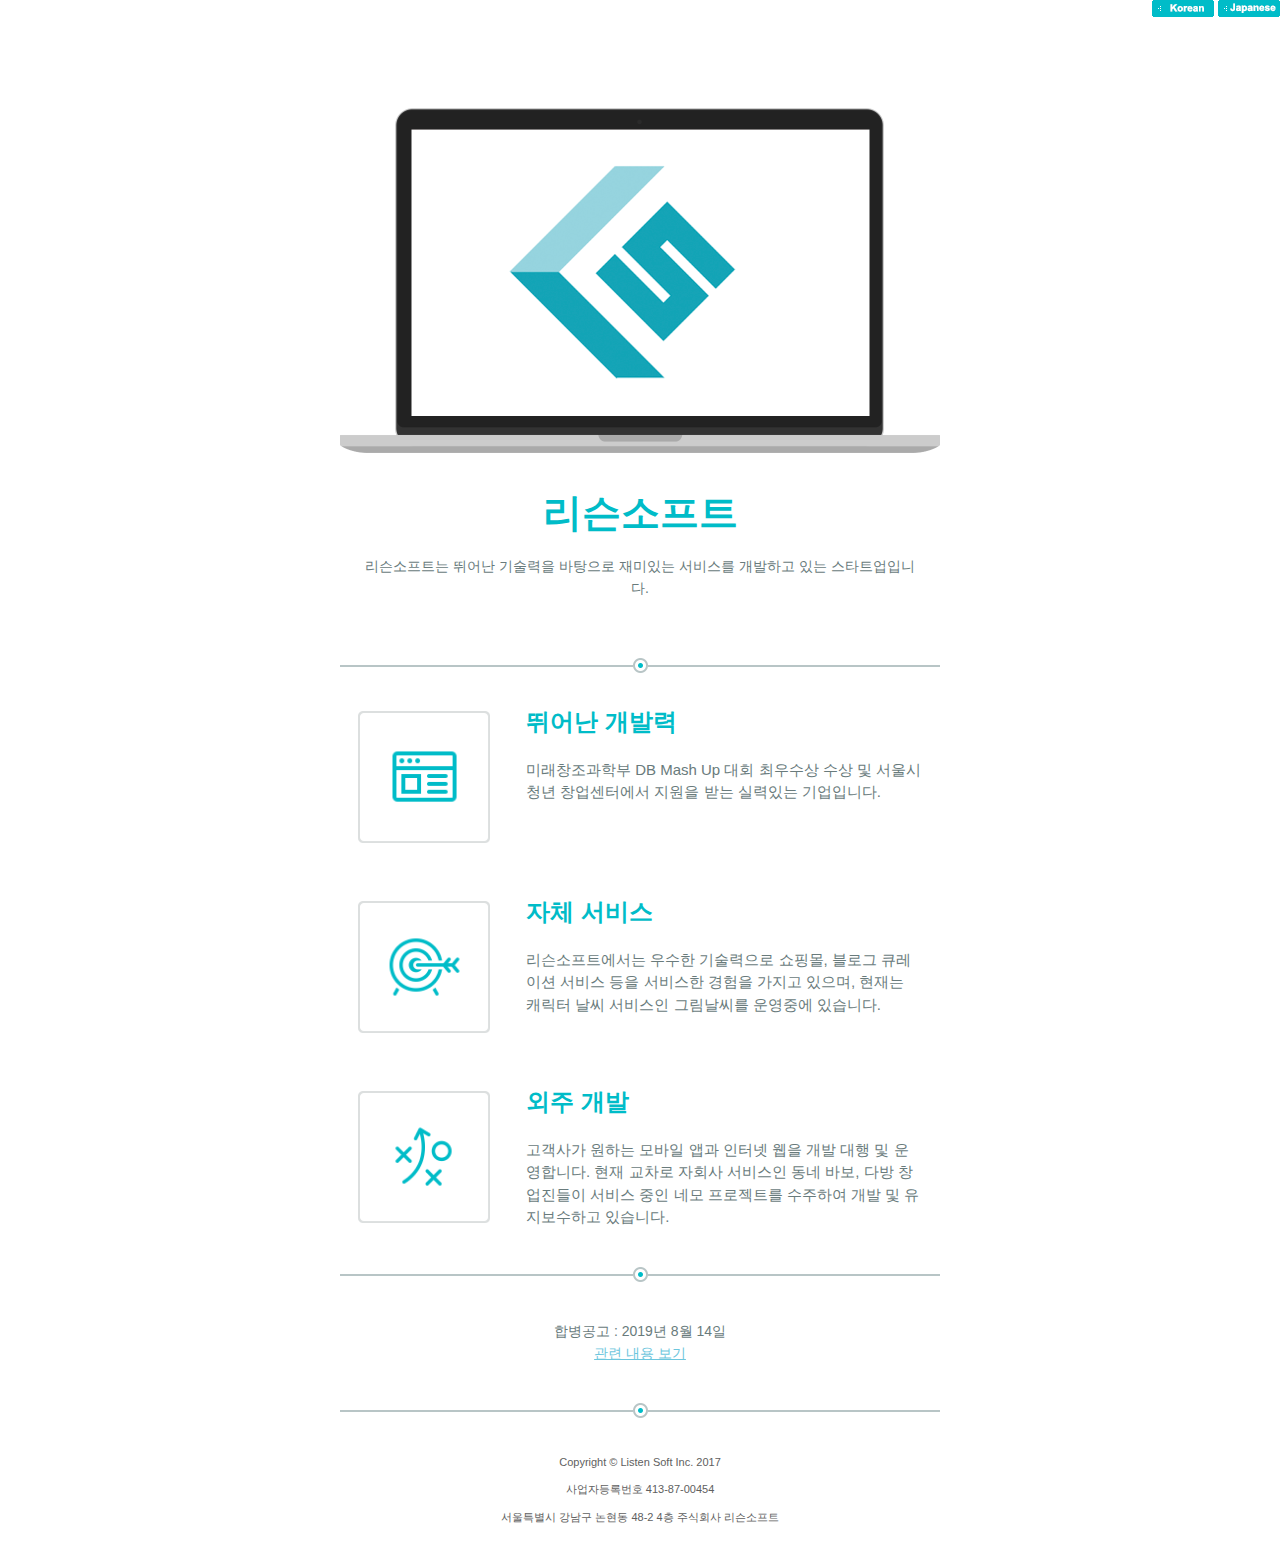
<file: index.html>
<!DOCTYPE html PUBLIC "-//W3C//DTD XHTML 1.0 Strict//EN" "http://www.w3.org/TR/xhtml1/DTD/xhtml1-strict.dtd">
<html xmlns="http://www.w3.org/1999/xhtml">

<head>
	<!-- NAME: 1 COLUMN -->
	<meta http-equiv="Content-Type" content="text/html; charset=UTF-8">
	<meta name="viewport" content="width=device-width, initial-scale=1.0">
	<title>ListenSoft</title>
	<style type="text/css">
		body,
		#bodyTable,
		#bodyCell {
			height: 100% !important;
			margin: 0;
			padding: 0;
			width: 100% !important;
		}

		table {
			border-collapse: collapse;
		}

		img,
		a img {
			border: 0;
			outline: none;
			text-decoration: none;
		}

		h1,
		h2,
		h3,
		h4,
		h5,
		h6 {
			margin: 0;
			padding: 0;
		}

		p {
			margin: 1em 0;
			padding: 0;
		}

		a {
			word-wrap: break-word;
		}

		.ReadMsgBody {
			width: 100%;
		}

		.ExternalClass {
			width: 100%;
		}

		.ExternalClass,
		.ExternalClass p,
		.ExternalClass span,
		.ExternalClass font,
		.ExternalClass td,
		.ExternalClass div {
			line-height: 100%;
		}

		table,
		td {
			mso-table-lspace: 0pt;
			mso-table-rspace: 0pt;
		}

		#outlook a {
			padding: 0;
		}

		img {
			-ms-interpolation-mode: bicubic;
		}

		body,
		table,
		td,
		p,
		a,
		li,
		blockquote {
			-ms-text-size-adjust: 100%;
			-webkit-text-size-adjust: 100%;
		}

		#bodyCell {
			padding: 20px;
		}

		.Image {
			vertical-align: bottom;
		}

		.TextContent img {
			height: auto !important;
		}

		/*
	@tab Page
	@section background style
	@tip Set the background color and top border for your email. You may want to choose colors that match your company's branding.
	*/
		body,
		#bodyTable {
			/*@editable*/
			background-color: #ffffff;
		}

		/*
	@tab Page
	@section background style
	@tip Set the background color and top border for your email. You may want to choose colors that match your company's branding.
	*/
		#bodyCell {
			/*@editable*/
			border-top: 0;
		}

		/*
	@tab Page
	@section email border
	@tip Set the border for your email.
	*/
		#templateContainer {
			/*@editable*/
			border: 0;
		}

		/*
	@tab Page
	@section heading 1
	@tip Set the styling for all first-level headings in your emails. These should be the largest of your headings.
	@style heading 1
	*/
		h1 {
			/*@editable*/
			color: #606060 !important;
			display: block;
			/*@editable*/
			font-family: Helvetica;
			/*@editable*/
			font-size: 40px;
			/*@editable*/
			font-style: normal;
			/*@editable*/
			font-weight: bold;
			/*@editable*/
			line-height: 125%;
			/*@editable*/
			letter-spacing: -1px;
			margin: 0;
			/*@editable*/
			text-align: left;
		}

		/*
	@tab Page
	@section heading 2
	@tip Set the styling for all second-level headings in your emails.
	@style heading 2
	*/
		h2 {
			/*@editable*/
			color: #404040 !important;
			display: block;
			/*@editable*/
			font-family: Helvetica;
			/*@editable*/
			font-size: 26px;
			/*@editable*/
			font-style: normal;
			/*@editable*/
			font-weight: bold;
			/*@editable*/
			line-height: 125%;
			/*@editable*/
			letter-spacing: -.75px;
			margin: 0;
			/*@editable*/
			text-align: left;
		}

		/*
	@tab Page
	@section heading 3
	@tip Set the styling for all third-level headings in your emails.
	@style heading 3
	*/
		h3 {
			/*@editable*/
			color: #606060 !important;
			display: block;
			/*@editable*/
			font-family: Helvetica;
			/*@editable*/
			font-size: 18px;
			/*@editable*/
			font-style: normal;
			/*@editable*/
			font-weight: bold;
			/*@editable*/
			line-height: 125%;
			/*@editable*/
			letter-spacing: -.5px;
			margin: 0;
			/*@editable*/
			text-align: left;
		}

		/*
	@tab Page
	@section heading 4
	@tip Set the styling for all fourth-level headings in your emails. These should be the smallest of your headings.
	@style heading 4
	*/
		h4 {
			/*@editable*/
			color: #808080 !important;
			display: block;
			/*@editable*/
			font-family: Helvetica;
			/*@editable*/
			font-size: 16px;
			/*@editable*/
			font-style: normal;
			/*@editable*/
			font-weight: bold;
			/*@editable*/
			line-height: 125%;
			/*@editable*/
			letter-spacing: normal;
			margin: 0;
			/*@editable*/
			text-align: left;
		}

		/*
	@tab Preheader
	@section preheader style
	@tip Set the background color and borders for your email's preheader area.
	*/
		#templatePreheader {
			/*@editable*/
			background-color: #ffffff;
			/*@editable*/
			border-top: 0;
			/*@editable*/
			border-bottom: 0;
		}

		/*
	@tab Preheader
	@section preheader text
	@tip Set the styling for your email's preheader text. Choose a size and color that is easy to read.
	*/
		.preheaderContainer .TextContent,
		.preheaderContainer .TextContent p {
			/*@editable*/
			color: #606060;
			/*@editable*/
			font-family: Helvetica;
			/*@editable*/
			font-size: 11px;
			/*@editable*/
			line-height: 125%;
			/*@editable*/
			text-align: left;
		}

		/*
	@tab Preheader
	@section preheader link
	@tip Set the styling for your email's header links. Choose a color that helps them stand out from your text.
	*/
		.preheaderContainer .TextContent a {
			/*@editable*/
			color: #00bcc8;
			/*@editable*/
			font-weight: normal;
			/*@editable*/
			text-decoration: underline;
		}

		/*
	@tab Header
	@section header style
	@tip Set the background color and borders for your email's header area.
	*/
		#templateHeader {
			/*@editable*/
			background-color: #ffffff;
			/*@editable*/
			border-top: 0;
			/*@editable*/
			border-bottom: 0;
		}

		/*
	@tab Header
	@section header text
	@tip Set the styling for your email's header text. Choose a size and color that is easy to read.
	*/
		.headerContainer .TextContent,
		.headerContainer .TextContent p {
			/*@editable*/
			color: #606060;
			/*@editable*/
			font-family: Helvetica;
			/*@editable*/
			font-size: 15px;
			/*@editable*/
			line-height: 150%;
			/*@editable*/
			text-align: left;
		}

		/*
	@tab Header
	@section header link
	@tip Set the styling for your email's header links. Choose a color that helps them stand out from your text.
	*/
		.headerContainer .TextContent a {
			/*@editable*/
			color: #6DC6DD;
			/*@editable*/
			font-weight: normal;
			/*@editable*/
			text-decoration: underline;
		}

		/*
	@tab Body
	@section body style
	@tip Set the background color and borders for your email's body area.
	*/
		#templateBody {
			/*@editable*/
			background-color: #ffffff;
			/*@editable*/
			border-top: 0;
			/*@editable*/
			border-bottom: 0;
		}

		/*
	@tab Body
	@section body text
	@tip Set the styling for your email's body text. Choose a size and color that is easy to read.
	*/
		.bodyContainer .TextContent,
		.bodyContainer .TextContent p {
			/*@editable*/
			color: #606060;
			/*@editable*/
			font-family: Helvetica;
			/*@editable*/
			font-size: 15px;
			/*@editable*/
			line-height: 150%;
			/*@editable*/
			text-align: left;
		}

		/*
	@tab Body
	@section body link
	@tip Set the styling for your email's body links. Choose a color that helps them stand out from your text.
	*/
		.bodyContainer .TextContent a {
			/*@editable*/
			color: #6DC6DD;
			/*@editable*/
			font-weight: normal;
			/*@editable*/
			text-decoration: underline;
		}

		/*
	@tab Footer
	@section footer style
	@tip Set the background color and borders for your email's footer area.
	*/
		#templateFooter {
			/*@editable*/
			background-color: #ffffff;
			/*@editable*/
			border-top: 0;
			/*@editable*/
			border-bottom: 0;
		}

		/*
	@tab Footer
	@section footer text
	@tip Set the styling for your email's footer text. Choose a size and color that is easy to read.
	*/
		.footerContainer .TextContent,
		.footerContainer .TextContent p {
			/*@editable*/
			color: #606060;
			/*@editable*/
			font-family: Helvetica;
			/*@editable*/
			font-size: 11px;
			/*@editable*/
			line-height: 125%;
			/*@editable*/
			text-align: left;
		}

		/*
	@tab Footer
	@section footer link
	@tip Set the styling for your email's footer links. Choose a color that helps them stand out from your text.
	*/
		.footerContainer .TextContent a {
			/*@editable*/
			color: #00bcc8;
			/*@editable*/
			font-weight: normal;
			/*@editable*/
			text-decoration: underline;
		}
	</style>
</head>

<body leftmargin="0" marginwidth="0" topmargin="0" marginheight="0" offset="0">
	<center>
		<table align="center" border="0" cellpadding="0" cellspacing="0" height="100%" width="100%" id="bodyTable">
			<tr>
				<td colaspan="10" style="text-align:right;">
					<a href="./kindex.html"><img src="images/ko.png" alt="한국어"></a>
					<a href="./index_jp.html"><img src="images/jp.png" alt="일본어"></a>
				</td>
			</tr>
			<tr>
				<td align="center" valign="top" id="bodyCell">
					<!-- BEGIN TEMPLATE // -->
					<table border="0" cellpadding="0" cellspacing="0" width="600" id="templateContainer">
						<tr>
							<td align="center" valign="top">
								<!-- BEGIN PREHEADER // -->
								<table border="0" cellpadding="0" cellspacing="0" width="600" id="templatePreheader">
									<tr>
										<td valign="top" class="preheaderContainer" style="padding-top: 9px;">
										</td>
									</tr>
								</table>
								<!-- // END PREHEADER -->
							</td>
						</tr>
						<tr>
							<td align="center" valign="top">
								<!-- BEGIN HEADER // -->
								<table border="0" cellpadding="0" cellspacing="0" width="600" id="templateHeader">
									<tr>
										<td valign="top" class="headerContainer">
											<table border="0" cellpadding="0" cellspacing="0" width="100%"
												class="DividerBlock">
												<tbody class="DividerBlockOuter">
													<tr>
														<td class="DividerBlockInner" style="padding: 10px 18px;">
															<table class="DividerContent" border="0" cellpadding="0"
																cellspacing="0" width="100%">
																<tbody>
																	<tr>
																		<td>
																			<span></span>
																		</td>
																	</tr>
																</tbody>
															</table>
														</td>
													</tr>
												</tbody>
											</table>
											<table border="0" cellpadding="0" cellspacing="0" width="100%"
												class="FollowBlock">
												<tbody class="FollowBlockOuter">
													<tr>
														<td align="center" valign="top" style="padding: 9px"
															class="FollowBlockInner">
															<table border="0" cellpadding="0" cellspacing="0"
																width="100%" class="FollowContentContainer">
																<tbody>
																	<tr>
																		<td align="center"
																			style="padding-left: 9px; padding-right: 9px;">
																		</td>
																	</tr>
																</tbody>
															</table>
														</td>
													</tr>
												</tbody>
											</table>
											<table border="0" cellpadding="0" cellspacing="0" width="100%"
												class="DividerBlock">
												<tbody class="DividerBlockOuter">
													<tr>
														<td class="DividerBlockInner" style="padding: 10px 18px;">
															<table class="DividerContent" border="0" cellpadding="0"
																cellspacing="0" width="100%">
																<tbody>
																	<tr>
																		<td>
																			<span></span>
																		</td>
																	</tr>
																</tbody>
															</table>
														</td>
													</tr>
												</tbody>
											</table>
											<table border="0" cellpadding="0" cellspacing="0" width="100%"
												class="ImageBlock">
												<tbody class="ImageBlockOuter">
													<tr>
														<td valign="top" style="padding: 0px" class="ImageBlockInner">
															<table align="left" width="100%" border="0" cellpadding="0"
																cellspacing="0" class="ImageContentContainer">
																<tbody>
																	<tr>
																		<td class="ImageContent" valign="top"
																			style="padding-right: 0px; padding-left: 0px; padding-top: 0; padding-bottom: 0;">
																			<img align="left" alt=""
																				src="images/6c5ab26a-08ad-4069-9400-55c7f527b58f.png"
																				width="600"
																				style="max-width: 1200px; padding-bottom: 0; display: inline !important; vertical-align: bottom;"
																				class="Image">
																		</td>
																	</tr>
																</tbody>
															</table>
														</td>
													</tr>
												</tbody>
											</table>
											<table border="0" cellpadding="0" cellspacing="0" width="100%"
												class="DividerBlock">
												<tbody class="DividerBlockOuter">
													<tr>
														<td class="DividerBlockInner" style="padding: 20px 18px;">
															<table class="DividerContent" border="0" cellpadding="0"
																cellspacing="0" width="100%">
																<tbody>
																	<tr>
																		<td>
																			<span></span>
																		</td>
																	</tr>
																</tbody>
															</table>
														</td>
													</tr>
												</tbody>
											</table>
										</td>
									</tr>
								</table>
								<!-- // END HEADER -->
							</td>
						</tr>
						<tr>
							<td align="center" valign="top">
								<!-- BEGIN BODY // -->
								<table border="0" cellpadding="0" cellspacing="0" width="600" id="templateBody">
									<tr>
										<td valign="top" class="bodyContainer">
											<table border="0" cellpadding="0" cellspacing="0" width="100%"
												class="TextBlock">
												<tbody class="TextBlockOuter">
													<tr>
														<td valign="top" class="TextBlockInner">
															<table align="left" border="0" cellpadding="0"
																cellspacing="0" width="600"
																class="TextContentContainer">
																<tbody>
																	<tr>
																		<td valign="top" class="TextContent"
																			style="padding-top: 9px; padding-right: 18px; padding-bottom: 9px; padding-left: 18px;">
																			<div style="text-align: center;">
																				<span
																					style="font-family: arial, helvetica neue, helvetica, sans-serif"><span
																						style="font-size: 39px"><span
																							style="color: #00bcc8"><strong>리슨소프트</strong></span></span><br>
																					<br>
																					<span style="color: #697b7c"><span
																							style="font-size: 14px; line-height: 14px; text-align: justify">리슨소프트는
																							뛰어난 기술력을 바탕으로 재미있는 서비스를 개발하고
																							있는
																							스타트업입니다.</span></span></span>
																			</div>
																		</td>
																	</tr>
																</tbody>
															</table>
														</td>
													</tr>
												</tbody>
											</table>
											<table border="0" cellpadding="0" cellspacing="0" width="100%"
												class="DividerBlock">
												<tbody class="DividerBlockOuter">
													<tr>
														<td class="DividerBlockInner" style="padding: 20px 18px 0px;">
															<table class="DividerContent" border="0" cellpadding="0"
																cellspacing="0" width="100%">
																<tbody>
																	<tr>
																		<td>
																			<span></span>
																		</td>
																	</tr>
																</tbody>
															</table>
														</td>
													</tr>
												</tbody>
											</table>
											<table border="0" cellpadding="0" cellspacing="0" width="100%"
												class="ImageBlock">
												<tbody class="ImageBlockOuter">
													<tr>
														<td valign="top" style="padding: 0px" class="ImageBlockInner">
															<table align="left" width="100%" border="0" cellpadding="0"
																cellspacing="0" class="ImageContentContainer">
																<tbody>
																	<tr>
																		<td class="ImageContent" valign="top"
																			style="padding-right: 0px; padding-left: 0px; padding-top: 0; padding-bottom: 0;">
																			<img align="left" alt=""
																				src="images/5109c8dc-8312-49c1-a63a-913aae5410b4.png"
																				width="600"
																				style="max-width: 1200px; padding-bottom: 0; display: inline !important; vertical-align: bottom;"
																				class="Image">
																		</td>
																	</tr>
																</tbody>
															</table>
														</td>
													</tr>
												</tbody>
											</table>




											<table border="0" cellpadding="0" cellspacing="0" width="100%"
												class="CaptionBlock">
												<tbody class="CaptionBlockOuter">
													<tr>
														<td class="CaptionBlockInner" valign="top"
															style="padding: 9px;">
															<table border="0" cellpadding="0" cellspacing="0"
																class="CaptionRightContentOuter" width="100%">
																<tbody>
																	<tr>
																		<td valign="top"
																			class="CaptionRightContentInner"
																			style="padding: 0 9px;">
																			<table align="left" border="0"
																				cellpadding="0" cellspacing="0"
																				class="CaptionRightImageContentContainer">
																				<tbody>
																					<tr>
																						<td class="CaptionRightImageContent"
																							valign="top">
																							<img alt=""
																								src="images/78633f36-de80-434c-99f5-05845fa89048.png"
																								width="132"
																								style="max-width: 268px;"
																								class="Image">
																						</td>
																					</tr>
																				</tbody>
																			</table>
																			<table
																				class="CaptionRightTextContentContainer"
																				align="right" border="0" cellpadding="0"
																				cellspacing="0" width="396">
																				<tbody>
																					<tr>
																						<td valign="top"
																							class="TextContent"
																							style="text-align: left;">
																							<span
																								style="font-size: 24px"><strong><span
																										style="color: #00bcc8">뛰어난
																										개발력</span></strong></span><br>
																							<br>
																							<span
																								style="color: #697b7c">미래창조과학부
																								DB Mash Up 대회 최우수상 수상 및
																								서울시 청년 창업센터에서 지원을 받는
																								실력있는 기업입니다.</span>
																						</td>
																					</tr>
																				</tbody>
																			</table>
																		</td>
																	</tr>
																</tbody>
															</table>
														</td>
													</tr>
												</tbody>
											</table>
											<table border="0" cellpadding="0" cellspacing="0" width="100%"
												class="DividerBlock">
												<tbody class="DividerBlockOuter">
													<tr>
														<td class="DividerBlockInner" style="padding: 20px 18px;">
															<table class="DividerContent" border="0" cellpadding="0"
																cellspacing="0" width="100%">
																<tbody>
																	<tr>
																		<td>
																			<span></span>
																		</td>
																	</tr>
																</tbody>
															</table>
														</td>
													</tr>
												</tbody>
											</table>
											<table border="0" cellpadding="0" cellspacing="0" width="100%"
												class="CaptionBlock">
												<tbody class="CaptionBlockOuter">
													<tr>
														<td class="CaptionBlockInner" valign="top"
															style="padding: 9px;">
															<table border="0" cellpadding="0" cellspacing="0"
																class="CaptionRightContentOuter" width="100%">
																<tbody>
																	<tr>
																		<td valign="top"
																			class="CaptionRightContentInner"
																			style="padding: 0 9px;">
																			<table align="left" border="0"
																				cellpadding="0" cellspacing="0"
																				class="CaptionRightImageContentContainer">
																				<tbody>
																					<tr>
																						<td class="CaptionRightImageContent"
																							valign="top">
																							<img alt=""
																								src="images/e12c13f8-f1fa-4af8-a1a3-8a534ec50906.png"
																								width="132"
																								style="max-width: 268px;"
																								class="Image">
																						</td>
																					</tr>
																				</tbody>
																			</table>
																			<table
																				class="CaptionRightTextContentContainer"
																				align="right" border="0" cellpadding="0"
																				cellspacing="0" width="396">
																				<tbody>
																					<tr>
																						<td valign="top"
																							class="TextContent"
																							style="text-align: left;">
																							<span
																								style="font-size: 24px"><strong><span
																										style="color: #00bcc8">자체
																										서비스</span></strong></span><br>
																							<br>
																							<span
																								style="color: #697b7c">리슨소프트에서는
																								우수한 기술력으로 쇼핑몰, 블로그 큐레이션
																								서비스 등을 서비스한 경험을 가지고 있으며,
																								현재는 캐릭터 날씨 서비스인 그림날씨를
																								운영중에 있습니다.</span>
																						</td>
																					</tr>
																				</tbody>
																			</table>
																		</td>
																	</tr>
																</tbody>
															</table>
														</td>
													</tr>
												</tbody>
											</table>
											<table border="0" cellpadding="0" cellspacing="0" width="100%"
												class="DividerBlock">
												<tbody class="DividerBlockOuter">
													<tr>
														<td class="DividerBlockInner" style="padding: 20px 18px;">
															<table class="DividerContent" border="0" cellpadding="0"
																cellspacing="0" width="100%">
																<tbody>
																	<tr>
																		<td>
																			<span></span>
																		</td>
																	</tr>
																</tbody>
															</table>
														</td>
													</tr>
												</tbody>
											</table>
											<table border="0" cellpadding="0" cellspacing="0" width="100%"
												class="CaptionBlock">
												<tbody class="CaptionBlockOuter">
													<tr>
														<td class="CaptionBlockInner" valign="top"
															style="padding: 9px;">
															<table border="0" cellpadding="0" cellspacing="0"
																class="CaptionRightContentOuter" width="100%">
																<tbody>
																	<tr>
																		<td valign="top"
																			class="CaptionRightContentInner"
																			style="padding: 0 9px;">
																			<table align="left" border="0"
																				cellpadding="0" cellspacing="0"
																				class="CaptionRightImageContentContainer">
																				<tbody>
																					<tr>
																						<td class="CaptionRightImageContent"
																							valign="top">
																							<img alt=""
																								src="images/fcb03291-6a14-4aa7-83f4-97c19bd674eb.png"
																								width="132"
																								style="max-width: 268px;"
																								class="Image">
																						</td>
																					</tr>
																				</tbody>
																			</table>
																			<table
																				class="CaptionRightTextContentContainer"
																				align="right" border="0" cellpadding="0"
																				cellspacing="0" width="396">
																				<tbody>
																					<tr>
																						<td valign="top"
																							class="TextContent">
																							<span
																								style="font-size: 24px"><strong><span
																										style="color: #00bcc8">외주
																										개발</span></strong></span><br>
																							<br>
																							<span
																								style="color: #697b7c">고객사가
																								원하는 모바일 앱과 인터넷 웹을 개발 대행
																								및 운영합니다. 현재 교차로 자회사 서비스인
																								동네 바보, 다방 창업진들이 서비스 중인
																								네모 프로젝트를 수주하여 개발 및
																								유지보수하고 있습니다.</span>
																						</td>
																					</tr>
																				</tbody>
																			</table>
																		</td>
																	</tr>
																</tbody>
															</table>
														</td>
													</tr>
												</tbody>
											</table>

											<table border="0" cellpadding="0" cellspacing="0" width="100%"
												class="ImageBlock">
												<tbody class="ImageBlockOuter">
													<tr>
														<td valign="top" style="padding: 0px" class="ImageBlockInner">
															<table align="left" width="100%" border="0" cellpadding="0"
																cellspacing="0" class="ImageContentContainer">
																<tbody>
																	<tr>
																		<td class="ImageContent" valign="top"
																			style="padding-right: 0px; padding-left: 0px; padding-top: 0; padding-bottom: 0;">
																			<img align="left" alt=""
																				src="images/5109c8dc-8312-49c1-a63a-913aae5410b4.png"
																				width="600"
																				style="max-width: 1200px; padding-bottom: 0; display: inline !important; vertical-align: bottom;"
																				class="Image">
																		</td>
																	</tr>
																</tbody>
															</table>
														</td>
													</tr>
												</tbody>
											</table>

											<table border="0" cellpadding="0" cellspacing="0" width="100%"
												class="TextBlock">
												<tbody class="TextBlockOuter">
													<tr>
														<td valign="top" class="TextBlockInner">
															<table align="left" border="0" cellpadding="0"
																cellspacing="0" width="600"
																class="TextContentContainer">
																<tbody>
																	<tr>
																		<td valign="top" class="TextContent"
																			style="padding-top: 9px; padding-right: 18px; padding-bottom: 9px; padding-left: 18px;">
																			<div style="text-align: center;">
																				<span style="color: #697b7c"><span
																						style="font-size: 14px; line-height: 14px; text-align: justify">합병공고
																						: 2019년 8월
																						14일</span></span></span>
																				<br />
																				<span style="color: #697b7c"><a href="images/mna.png">
																						<span
																							style="font-size: 14px; line-height: 14px; text-align: justify">관련
																							내용 보기</span>
																					</a></span></span>
																			</div>
																		</td>
																	</tr>
																</tbody>
															</table>
														</td>
													</tr>
												</tbody>
											</table>


											<table border="0" cellpadding="0" cellspacing="0" width="100%"
												class="ImageBlock">
												<tbody class="ImageBlockOuter">
													<tr>
														<td valign="top" style="padding: 0px" class="ImageBlockInner">
															<table align="left" width="100%" border="0" cellpadding="0"
																cellspacing="0" class="ImageContentContainer">
																<tbody>
																	<tr>
																		<td class="ImageContent" valign="top"
																			style="padding-right: 0px; padding-left: 0px; padding-top: 0; padding-bottom: 0;">
																			<img align="left" alt=""
																				src="images/5109c8dc-8312-49c1-a63a-913aae5410b4.png"
																				width="600"
																				style="max-width: 1200px; padding-bottom: 0; display: inline !important; vertical-align: bottom;"
																				class="Image">
																		</td>
																	</tr>
																</tbody>
															</table>
														</td>
													</tr>
												</tbody>
											</table>

										</td>
									</tr>
								</table>
								<!-- // END BODY -->
							</td>
						</tr>
						<tr>
							<td align="center" valign="top">
								<!-- BEGIN FOOTER // -->
								<table border="0" cellpadding="0" cellspacing="0" width="600" id="templateFooter">
									<tr>
										<td valign="top" class="footerContainer" style="padding-bottom: 9px;">
											<table border="0" cellpadding="0" cellspacing="0" width="100%"
												class="TextBlock">
												<tbody class="TextBlockOuter">
													<tr>
														<td valign="top" class="TextBlockInner">
															<table align="left" border="0" cellpadding="0"
																cellspacing="0" width="600"
																class="TextContentContainer">
																<tbody>
																	<tr>
																		<td valign="top" class="TextContent"
																			style="padding-top: 9px; padding-right: 18px; padding-bottom: 9px; padding-left: 18px;">
																			<div style="text-align: center;">
																				Copyright © Listen Soft Inc. 2017<br>
																				<br>
																				사업자등록번호 413-87-00454 <br>
																				<br>
																				서울특별시 강남구 논현동 48-2 4층 주식회사 리슨소프트
																			</div>
																		</td>
																	</tr>
																</tbody>
															</table>
														</td>
													</tr>
												</tbody>
											</table>
										</td>
									</tr>
								</table>
								<!-- // END FOOTER -->
							</td>
						</tr>
					</table>
					<!-- // END TEMPLATE -->
				</td>
			</tr>
		</table>
	</center>
</body>

</html>
</file>
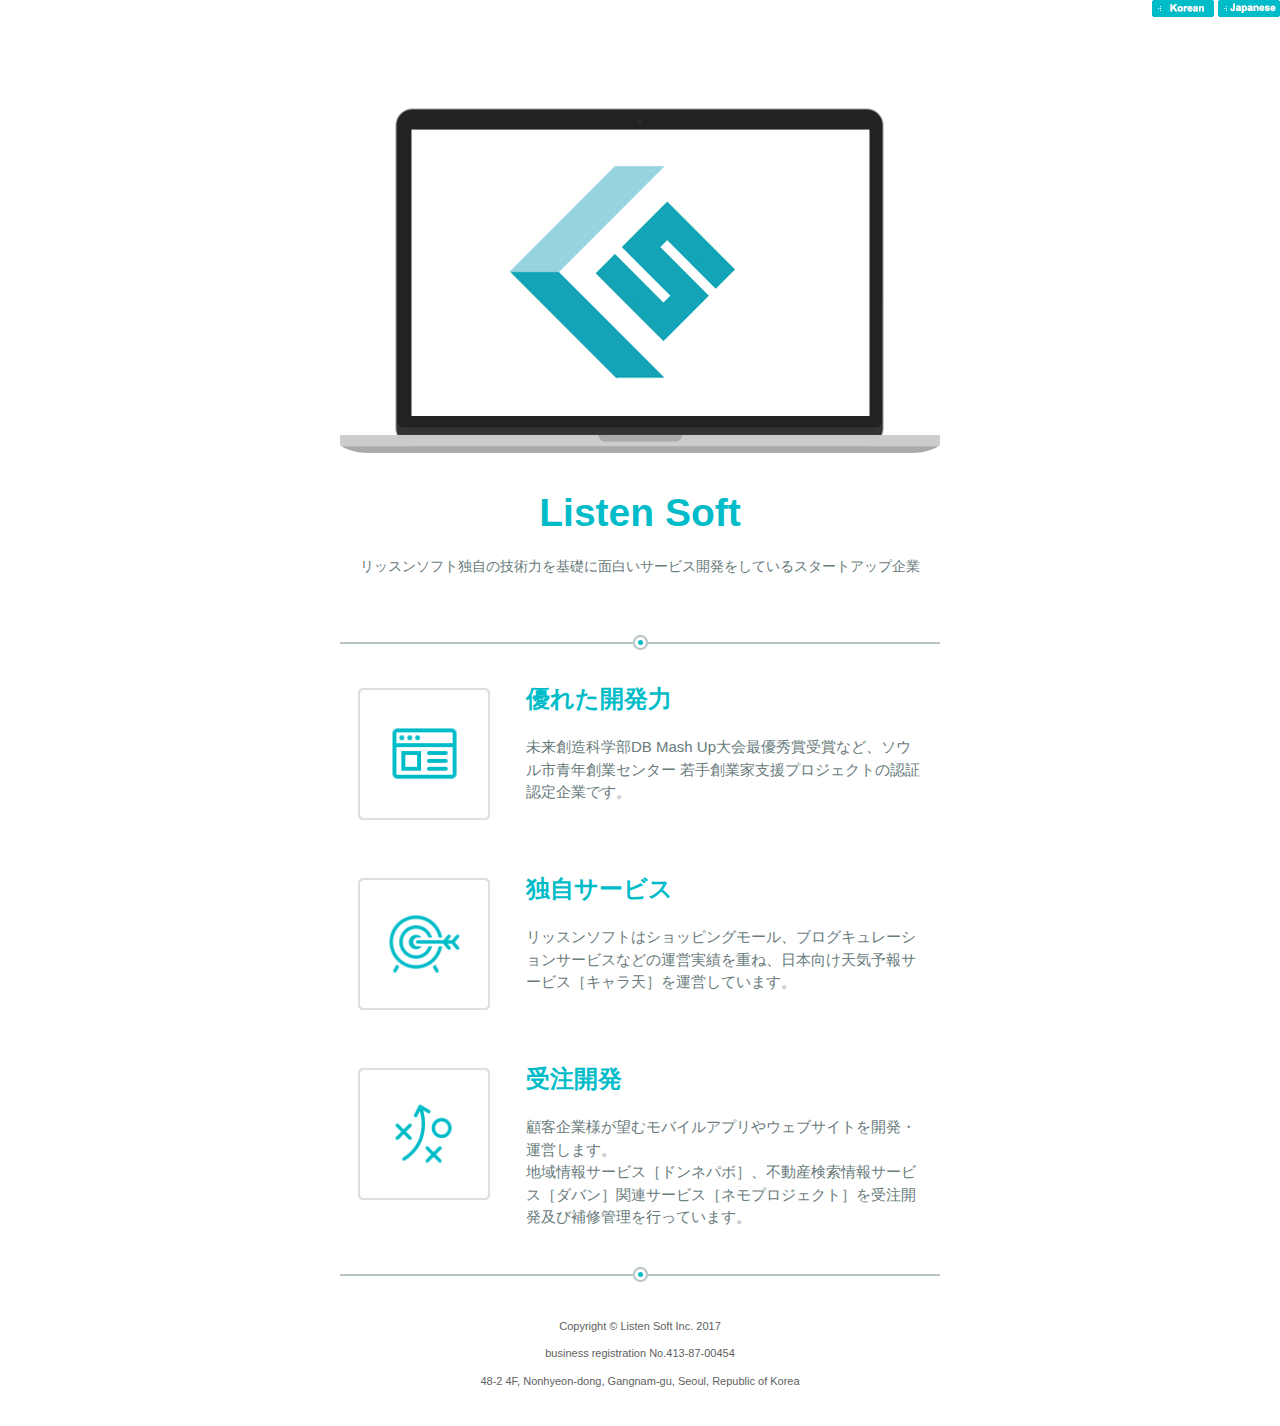
<file: index_jp.html>
<!DOCTYPE html PUBLIC "-//W3C//DTD XHTML 1.0 Strict//EN" "http://www.w3.org/TR/xhtml1/DTD/xhtml1-strict.dtd">
<html xmlns="http://www.w3.org/1999/xhtml">
<head>
<!-- NAME: 1 COLUMN -->
<meta http-equiv="Content-Type" content="text/html; charset=UTF-8">
<meta name="viewport" content="width=device-width, initial-scale=1.0">
<title>ListenSoft</title>
<style type="text/css">
.highlight_small {
	font-weight:500; 
	letter-spacing:0px; 
	padding-top:6px; 
	line-height:175%; 
	background-image:url(./images/dot_sm.gif); 
	background-repeat:repeat-x; 
}
body, #bodyTable, #bodyCell {
	height: 100% !important;
	margin: 0;
	padding: 0;
	width: 100% !important;
}
table {
	border-collapse: collapse;
}
img, a img {
	border: 0;
	outline: none;
	text-decoration: none;
}
h1, h2, h3, h4, h5, h6 {
	margin: 0;
	padding: 0;
}
p {
	margin: 1em 0;
	padding: 0;
}
a {
	word-wrap: break-word;
}
.ReadMsgBody {
	width: 100%;
}
.ExternalClass {
	width: 100%;
}
.ExternalClass, .ExternalClass p, .ExternalClass span, .ExternalClass font,
	.ExternalClass td, .ExternalClass div {
	line-height: 100%;
}
table, td {
	mso-table-lspace: 0pt;
	mso-table-rspace: 0pt;
}
#outlook a {
	padding: 0;
}
img {
	-ms-interpolation-mode: bicubic;
}
body, table, td, p, a, li, blockquote {
	-ms-text-size-adjust: 100%;
	-webkit-text-size-adjust: 100%;
}
#bodyCell {
	padding: 20px;
}
.Image {
	vertical-align: bottom;
}
.TextContent img {
	height: auto !important;
}
/*
	@tab Page
	@section background style
	@tip Set the background color and top border for your email. You may want to choose colors that match your company's branding.
	*/
body, #bodyTable {
	/*@editable*/
	background-color: #ffffff;
}
/*
	@tab Page
	@section background style
	@tip Set the background color and top border for your email. You may want to choose colors that match your company's branding.
	*/
#bodyCell {
	/*@editable*/
	border-top: 0;
}
/*
	@tab Page
	@section email border
	@tip Set the border for your email.
	*/
#templateContainer {
	/*@editable*/
	border: 0;
}
/*
	@tab Page
	@section heading 1
	@tip Set the styling for all first-level headings in your emails. These should be the largest of your headings.
	@style heading 1
	*/
h1 {
	/*@editable*/
	color: #606060 !important;
	display: block;
	/*@editable*/
	font-family: Helvetica;
	/*@editable*/
	font-size: 40px;
	/*@editable*/
	font-style: normal;
	/*@editable*/
	font-weight: bold;
	/*@editable*/
	line-height: 125%;
	/*@editable*/
	letter-spacing: -1px;
	margin: 0;
	/*@editable*/
	text-align: left;
}
/*
	@tab Page
	@section heading 2
	@tip Set the styling for all second-level headings in your emails.
	@style heading 2
	*/
h2 {
	/*@editable*/
	color: #404040 !important;
	display: block;
	/*@editable*/
	font-family: Helvetica;
	/*@editable*/
	font-size: 26px;
	/*@editable*/
	font-style: normal;
	/*@editable*/
	font-weight: bold;
	/*@editable*/
	line-height: 125%;
	/*@editable*/
	letter-spacing: -.75px;
	margin: 0;
	/*@editable*/
	text-align: left;
}
/*
	@tab Page
	@section heading 3
	@tip Set the styling for all third-level headings in your emails.
	@style heading 3
	*/
h3 {
	/*@editable*/
	color: #606060 !important;
	display: block;
	/*@editable*/
	font-family: Helvetica;
	/*@editable*/
	font-size: 18px;
	/*@editable*/
	font-style: normal;
	/*@editable*/
	font-weight: bold;
	/*@editable*/
	line-height: 125%;
	/*@editable*/
	letter-spacing: -.5px;
	margin: 0;
	/*@editable*/
	text-align: left;
}
/*
	@tab Page
	@section heading 4
	@tip Set the styling for all fourth-level headings in your emails. These should be the smallest of your headings.
	@style heading 4
	*/
h4 {
	/*@editable*/
	color: #808080 !important;
	display: block;
	/*@editable*/
	font-family: Helvetica;
	/*@editable*/
	font-size: 16px;
	/*@editable*/
	font-style: normal;
	/*@editable*/
	font-weight: bold;
	/*@editable*/
	line-height: 125%;
	/*@editable*/
	letter-spacing: normal;
	margin: 0;
	/*@editable*/
	text-align: left;
}
/*
	@tab Preheader
	@section preheader style
	@tip Set the background color and borders for your email's preheader area.
	*/
#templatePreheader {
	/*@editable*/
	background-color: #ffffff;
	/*@editable*/
	border-top: 0;
	/*@editable*/
	border-bottom: 0;
}
/*
	@tab Preheader
	@section preheader text
	@tip Set the styling for your email's preheader text. Choose a size and color that is easy to read.
	*/
.preheaderContainer .TextContent, .preheaderContainer .TextContent p {
	/*@editable*/
	color: #606060;
	/*@editable*/
	font-family: Helvetica;
	/*@editable*/
	font-size: 11px;
	/*@editable*/
	line-height: 125%;
	/*@editable*/
	text-align: left;
}
/*
	@tab Preheader
	@section preheader link
	@tip Set the styling for your email's header links. Choose a color that helps them stand out from your text.
	*/
.preheaderContainer .TextContent a {
	/*@editable*/
	color: #00bcc8;
	/*@editable*/
	font-weight: normal;
	/*@editable*/
	text-decoration: underline;
}
/*
	@tab Header
	@section header style
	@tip Set the background color and borders for your email's header area.
	*/
#templateHeader {
	/*@editable*/
	background-color: #ffffff;
	/*@editable*/
	border-top: 0;
	/*@editable*/
	border-bottom: 0;
}
/*
	@tab Header
	@section header text
	@tip Set the styling for your email's header text. Choose a size and color that is easy to read.
	*/
.headerContainer .TextContent, .headerContainer .TextContent p {
	/*@editable*/
	color: #606060;
	/*@editable*/
	font-family: Helvetica;
	/*@editable*/
	font-size: 15px;
	/*@editable*/
	line-height: 150%;
	/*@editable*/
	text-align: left;
}
/*
	@tab Header
	@section header link
	@tip Set the styling for your email's header links. Choose a color that helps them stand out from your text.
	*/
.headerContainer .TextContent a {
	/*@editable*/
	color: #6DC6DD;
	/*@editable*/
	font-weight: normal;
	/*@editable*/
	text-decoration: underline;
}
/*
	@tab Body
	@section body style
	@tip Set the background color and borders for your email's body area.
	*/
#templateBody {
	/*@editable*/
	background-color: #ffffff;
	/*@editable*/
	border-top: 0;
	/*@editable*/
	border-bottom: 0;
}
/*
	@tab Body
	@section body text
	@tip Set the styling for your email's body text. Choose a size and color that is easy to read.
	*/
.bodyContainer .TextContent, .bodyContainer .TextContent p {
	/*@editable*/
	color: #606060;
	/*@editable*/
	font-family: Helvetica;
	/*@editable*/
	font-size: 15px;
	/*@editable*/
	line-height: 150%;
	/*@editable*/
	text-align: left;
}
/*
	@tab Body
	@section body link
	@tip Set the styling for your email's body links. Choose a color that helps them stand out from your text.
	*/
.bodyContainer .TextContent a {
	/*@editable*/
	color: #6DC6DD;
	/*@editable*/
	font-weight: normal;
	/*@editable*/
	text-decoration: underline;
}
/*
	@tab Footer
	@section footer style
	@tip Set the background color and borders for your email's footer area.
	*/
#templateFooter {
	/*@editable*/
	background-color: #ffffff;
	/*@editable*/
	border-top: 0;
	/*@editable*/
	border-bottom: 0;
}
/*
	@tab Footer
	@section footer text
	@tip Set the styling for your email's footer text. Choose a size and color that is easy to read.
	*/
.footerContainer .TextContent, .footerContainer .TextContent p {
	/*@editable*/
	color: #606060;
	/*@editable*/
	font-family: Helvetica;
	/*@editable*/
	font-size: 11px;
	/*@editable*/
	line-height: 125%;
	/*@editable*/
	text-align: left;
}
/*
	@tab Footer
	@section footer link
	@tip Set the styling for your email's footer links. Choose a color that helps them stand out from your text.
	*/
.footerContainer .TextContent a {
	/*@editable*/
	color: #00bcc8;
	/*@editable*/
	font-weight: normal;
	/*@editable*/
	text-decoration: underline;
}
</style>
</head>
<body leftmargin="0" marginwidth="0" topmargin="0" marginheight="0" offset="0">
<center>
<table align="center" border="0" cellpadding="0" cellspacing="0" height="100%" width="100%" id="bodyTable">
<tr>
	<td colaspan="10" style="text-align:right;">
		<a href="./index.html"><img src="images/ko.png" alt="한국어"></a>
		<a href="./index_jp.html"><img src="images/jp.png" alt="일본어"></a>
	</td>
</tr>
<tr>
	<td align="center" valign="top" id="bodyCell">
		<!-- BEGIN TEMPLATE // -->
		<table border="0" cellpadding="0" cellspacing="0" width="600" id="templateContainer">
		<tr>
			<td align="center" valign="top">
				<!-- BEGIN PREHEADER // -->
				<table border="0" cellpadding="0" cellspacing="0" width="600" id="templatePreheader">
				<tr>
					<td valign="top" class="preheaderContainer" style="padding-top: 9px;">
					</td>
				</tr>
				</table>
				<!-- // END PREHEADER -->
			</td>
		</tr>
		<tr>
			<td align="center" valign="top">
				<!-- BEGIN HEADER // -->
				<table border="0" cellpadding="0" cellspacing="0" width="600" id="templateHeader">
				<tr>
					<td valign="top" class="headerContainer">
						<table border="0" cellpadding="0" cellspacing="0" width="100%" class="DividerBlock">
						<tbody class="DividerBlockOuter">
						<tr>
							<td class="DividerBlockInner" style="padding: 10px 18px;">
								<table class="DividerContent" border="0" cellpadding="0" cellspacing="0" width="100%">
								<tbody>
								<tr>
									<td>
										<span></span>
									</td>
								</tr>
								</tbody>
								</table>
							</td>
						</tr>
						</tbody>
						</table>
						<table border="0" cellpadding="0" cellspacing="0" width="100%" class="FollowBlock">
						<tbody class="FollowBlockOuter">
						<tr>
							<td align="center" valign="top" style="padding: 9px" class="FollowBlockInner">
								<table border="0" cellpadding="0" cellspacing="0" width="100%" class="FollowContentContainer">
								<tbody>
								<tr>
									<td align="center" style="padding-left: 9px; padding-right: 9px;">
									</td>
								</tr>
								</tbody>
								</table>
							</td>
						</tr>
						</tbody>
						</table>
						<table border="0" cellpadding="0" cellspacing="0" width="100%" class="DividerBlock">
						<tbody class="DividerBlockOuter">
						<tr>
							<td class="DividerBlockInner" style="padding: 10px 18px;">
								<table class="DividerContent" border="0" cellpadding="0" cellspacing="0" width="100%">
								<tbody>
								<tr>
									<td>
										<span></span>
									</td>
								</tr>
								</tbody>
								</table>
							</td>
						</tr>
						</tbody>
						</table>
						<table border="0" cellpadding="0" cellspacing="0" width="100%" class="ImageBlock">
						<tbody class="ImageBlockOuter">
						<tr>
							<td valign="top" style="padding: 0px" class="ImageBlockInner">
								<table align="left" width="100%" border="0" cellpadding="0" cellspacing="0" class="ImageContentContainer">
								<tbody>
								<tr>
									<td class="ImageContent" valign="top" style="padding-right: 0px; padding-left: 0px; padding-top: 0; padding-bottom: 0;">
										<img align="left" alt="" src="images/6c5ab26a-08ad-4069-9400-55c7f527b58f.png" width="600" style="max-width: 1200px; padding-bottom: 0; display: inline !important; vertical-align: bottom;" class="Image">
									</td>
								</tr>
								</tbody>
								</table>
							</td>
						</tr>
						</tbody>
						</table>
						<table border="0" cellpadding="0" cellspacing="0" width="100%" class="DividerBlock">
						<tbody class="DividerBlockOuter">
						<tr>
							<td class="DividerBlockInner" style="padding: 20px 18px;">
								<table class="DividerContent" border="0" cellpadding="0" cellspacing="0" width="100%">
								<tbody>
								<tr>
									<td>
										<span></span>
									</td>
								</tr>
								</tbody>
								</table>
							</td>
						</tr>
						</tbody>
						</table>
					</td>
				</tr>
				</table>
				<!-- // END HEADER -->
			</td>
		</tr>
		<tr>
			<td align="center" valign="top">
				<!-- BEGIN BODY // -->
				<table border="0" cellpadding="0" cellspacing="0" width="600" id="templateBody">
				<tr>
					<td valign="top" class="bodyContainer">
						<table border="0" cellpadding="0" cellspacing="0" width="100%" class="TextBlock">
						<tbody class="TextBlockOuter">
						<tr>
							<td valign="top" class="TextBlockInner">
								<table align="left" border="0" cellpadding="0" cellspacing="0" width="600" class="TextContentContainer">
								<tbody>
								<tr>
									<td valign="top" class="TextContent" style="padding-top: 9px; padding-right: 18px; padding-bottom: 9px; padding-left: 18px;">
										<div style="text-align: center;">
											<span style="font-family: arial, helvetica neue, helvetica, sans-serif"><span style="font-size: 39px"><span style="color: #00bcc8"><strong>Listen Soft</strong></span></span><br>
											<br>
											<span style="color: #697b7c"><span style="font-size: 14px; line-height: 14px; text-align: justify">リッスンソフト独自の技術力を基礎に面白いサービス開発をしているスタートアップ企業</span></span></span>
										</div>
									</td>
								</tr>
								</tbody>
								</table>
							</td>
						</tr>
						</tbody>
						</table>
						<table border="0" cellpadding="0" cellspacing="0" width="100%" class="DividerBlock">
						<tbody class="DividerBlockOuter">
						<tr>
							<td class="DividerBlockInner" style="padding: 20px 18px 0px;">
								<table class="DividerContent" border="0" cellpadding="0" cellspacing="0" width="100%">
								<tbody>
								<tr>
									<td>
										<span></span>
									</td>
								</tr>
								</tbody>
								</table>
							</td>
						</tr>
						</tbody>
						</table>
						<table border="0" cellpadding="0" cellspacing="0" width="100%" class="ImageBlock">
						<tbody class="ImageBlockOuter">
						<tr>
							<td valign="top" style="padding: 0px" class="ImageBlockInner">
								<table align="left" width="100%" border="0" cellpadding="0" cellspacing="0" class="ImageContentContainer">
								<tbody>
								<tr>
									<td class="ImageContent" valign="top" style="padding-right: 0px; padding-left: 0px; padding-top: 0; padding-bottom: 0;">
										<img align="left" alt="" src="images/5109c8dc-8312-49c1-a63a-913aae5410b4.png" width="600" style="max-width: 1200px; padding-bottom: 0; display: inline !important; vertical-align: bottom;" class="Image">
									</td>
								</tr>
								</tbody>
								</table>
							</td>
						</tr>
						</tbody>
						</table>
						<table border="0" cellpadding="0" cellspacing="0" width="100%" class="CaptionBlock">
						<tbody class="CaptionBlockOuter">
						<tr>
							<td class="CaptionBlockInner" valign="top" style="padding: 9px;">
								<table border="0" cellpadding="0" cellspacing="0" class="CaptionRightContentOuter" width="100%">
								<tbody>
								<tr>
									<td valign="top" class="CaptionRightContentInner" style="padding: 0 9px;">
										<table align="left" border="0" cellpadding="0" cellspacing="0" class="CaptionRightImageContentContainer">
										<tbody>
										<tr>
											<td class="CaptionRightImageContent" valign="top">
												<img alt="" src="images/78633f36-de80-434c-99f5-05845fa89048.png" width="132" style="max-width: 268px;" class="Image">
											</td>
										</tr>
										</tbody>
										</table>
										<table class="CaptionRightTextContentContainer" align="right" border="0" cellpadding="0" cellspacing="0" width="396">
										<tbody>
										<tr>
											<td valign="top" class="TextContent" style="text-align: left;">
												<span style="font-size: 24px"><strong><span style="color: #00bcc8">優れた開発力</span></strong></span><br>
												<br>
												<span style="color: #697b7c">未来創造科学部DB Mash Up大会最優秀賞受賞など、ソウル市青年創業センター 若手創業家支援プロジェクトの認証認定企業です。</span>
											</td>
										</tr>
										</tbody>
										</table>
									</td>
								</tr>
								</tbody>
								</table>
							</td>
						</tr>
						</tbody>
						</table>
						<table border="0" cellpadding="0" cellspacing="0" width="100%" class="DividerBlock">
						<tbody class="DividerBlockOuter">
						<tr>
							<td class="DividerBlockInner" style="padding: 20px 18px;">
								<table class="DividerContent" border="0" cellpadding="0" cellspacing="0" width="100%">
								<tbody>
								<tr>
									<td>
										<span></span>
									</td>
								</tr>
								</tbody>
								</table>
							</td>
						</tr>
						</tbody>
						</table>
						<table border="0" cellpadding="0" cellspacing="0" width="100%" class="CaptionBlock">
						<tbody class="CaptionBlockOuter">
						<tr>
							<td class="CaptionBlockInner" valign="top" style="padding: 9px;">
								<table border="0" cellpadding="0" cellspacing="0" class="CaptionRightContentOuter" width="100%">
								<tbody>
								<tr>
									<td valign="top" class="CaptionRightContentInner" style="padding: 0 9px;">
										<table align="left" border="0" cellpadding="0" cellspacing="0" class="CaptionRightImageContentContainer">
										<tbody>
										<tr>
											<td class="CaptionRightImageContent" valign="top">
												<img alt="" src="images/e12c13f8-f1fa-4af8-a1a3-8a534ec50906.png" width="132" style="max-width: 268px;" class="Image">
											</td>
										</tr>
										</tbody>
										</table>
										<table class="CaptionRightTextContentContainer" align="right" border="0" cellpadding="0" cellspacing="0" width="396">
										<tbody>
										<tr>
											<td valign="top" class="TextContent" style="text-align: left;">
												<span style="font-size: 24px"><strong><span style="color: #00bcc8">独自サービス</span></strong></span><br>
												<br>
												<span style="color: #697b7c">リッスンソフトはショッピングモール、ブログキュレーションサービスなどの運営実績を重ね、日本向け天気予報サービス［キャラ天］を運営しています。</span>
											</td>
										</tr>
										</tbody>
										</table>
									</td>
								</tr>
								</tbody>
								</table>
							</td>
						</tr>
						</tbody>
						</table>
						<table border="0" cellpadding="0" cellspacing="0" width="100%" class="DividerBlock">
						<tbody class="DividerBlockOuter">
						<tr>
							<td class="DividerBlockInner" style="padding: 20px 18px;">
								<table class="DividerContent" border="0" cellpadding="0" cellspacing="0" width="100%">
								<tbody>
								<tr>
									<td>
										<span></span>
									</td>
								</tr>
								</tbody>
								</table>
							</td>
						</tr>
						</tbody>
						</table>
						<table border="0" cellpadding="0" cellspacing="0" width="100%" class="CaptionBlock">
						<tbody class="CaptionBlockOuter">
						<tr>
							<td class="CaptionBlockInner" valign="top" style="padding: 9px;">
								<table border="0" cellpadding="0" cellspacing="0" class="CaptionRightContentOuter" width="100%">
								<tbody>
								<tr>
									<td valign="top" class="CaptionRightContentInner" style="padding: 0 9px;">
										<table align="left" border="0" cellpadding="0" cellspacing="0" class="CaptionRightImageContentContainer">
										<tbody>
										<tr>
											<td class="CaptionRightImageContent" valign="top">
												<img alt="" src="images/fcb03291-6a14-4aa7-83f4-97c19bd674eb.png" width="132" style="max-width: 268px;" class="Image">
											</td>
										</tr>
										</tbody>
										</table>
										<table class="CaptionRightTextContentContainer" align="right" border="0" cellpadding="0" cellspacing="0" width="396">
										<tbody>
										<tr>
											<td valign="top" class="TextContent">
												<span style="font-size: 24px"><strong><span style="color: #00bcc8">受注開発</span></strong></span><br>
												<br>
												<span style="color: #697b7c">顧客企業様が望むモバイルアプリやウェブサイトを開発・運営します。<br>
												 地域情報サービス［ドンネパボ］、不動産検索情報サービス［ダバン］関連サービス［ネモプロジェクト］を受注開発及び補修管理を行っています。</span>
											</td>
										</tr>
										</tbody>
										</table>
									</td>
								</tr>
								</tbody>
								</table>
							</td>
						</tr>
						</tbody>
						</table>
						<table border="0" cellpadding="0" cellspacing="0" width="100%" class="ImageBlock">
						<tbody class="ImageBlockOuter">
						<tr>
							<td valign="top" style="padding: 0px" class="ImageBlockInner">
								<table align="left" width="100%" border="0" cellpadding="0" cellspacing="0" class="ImageContentContainer">
								<tbody>
								<tr>
									<td class="ImageContent" valign="top" style="padding-right: 0px; padding-left: 0px; padding-top: 0; padding-bottom: 0;">
										<img align="left" alt="" src="images/5109c8dc-8312-49c1-a63a-913aae5410b4.png" width="600" style="max-width: 1200px; padding-bottom: 0; display: inline !important; vertical-align: bottom;" class="Image">
									</td>
								</tr>
								</tbody>
								</table>
							</td>
						</tr>
						</tbody>
						</table>
					</td>
				</tr>
				</table>
				<!-- // END BODY -->
			</td>
		</tr>
		<tr>
			<td align="center" valign="top">
				<!-- BEGIN FOOTER // -->
				<table border="0" cellpadding="0" cellspacing="0" width="600" id="templateFooter">
				<tr>
					<td valign="top" class="footerContainer" style="padding-bottom: 9px;">
						<table border="0" cellpadding="0" cellspacing="0" width="100%" class="TextBlock">
						<tbody class="TextBlockOuter">
						<tr>
							<td valign="top" class="TextBlockInner">
								<table align="left" border="0" cellpadding="0" cellspacing="0" width="600" class="TextContentContainer">
								<tbody>
								<tr>
									<td valign="top" class="TextContent" style="padding-top: 9px; padding-right: 18px; padding-bottom: 9px; padding-left: 18px;">
										<div style="text-align: center;">
											 Copyright © Listen Soft Inc. 2017<br>
											<br>
											 business registration No.413-87-00454<br>
											<br>
											 48-2 4F, Nonhyeon-dong, Gangnam-gu, Seoul, Republic of Korea
										</div>
									</td>
								</tr>
								</tbody>
								</table>
							</td>
						</tr>
						</tbody>
						</table>
					</td>
				</tr>
				</table>
				<!-- // END FOOTER -->
			</td>
		</tr>
		</table>
		<!-- // END TEMPLATE -->
	</td>
</tr>
</table>
</center>
</body>
</html>
</file>
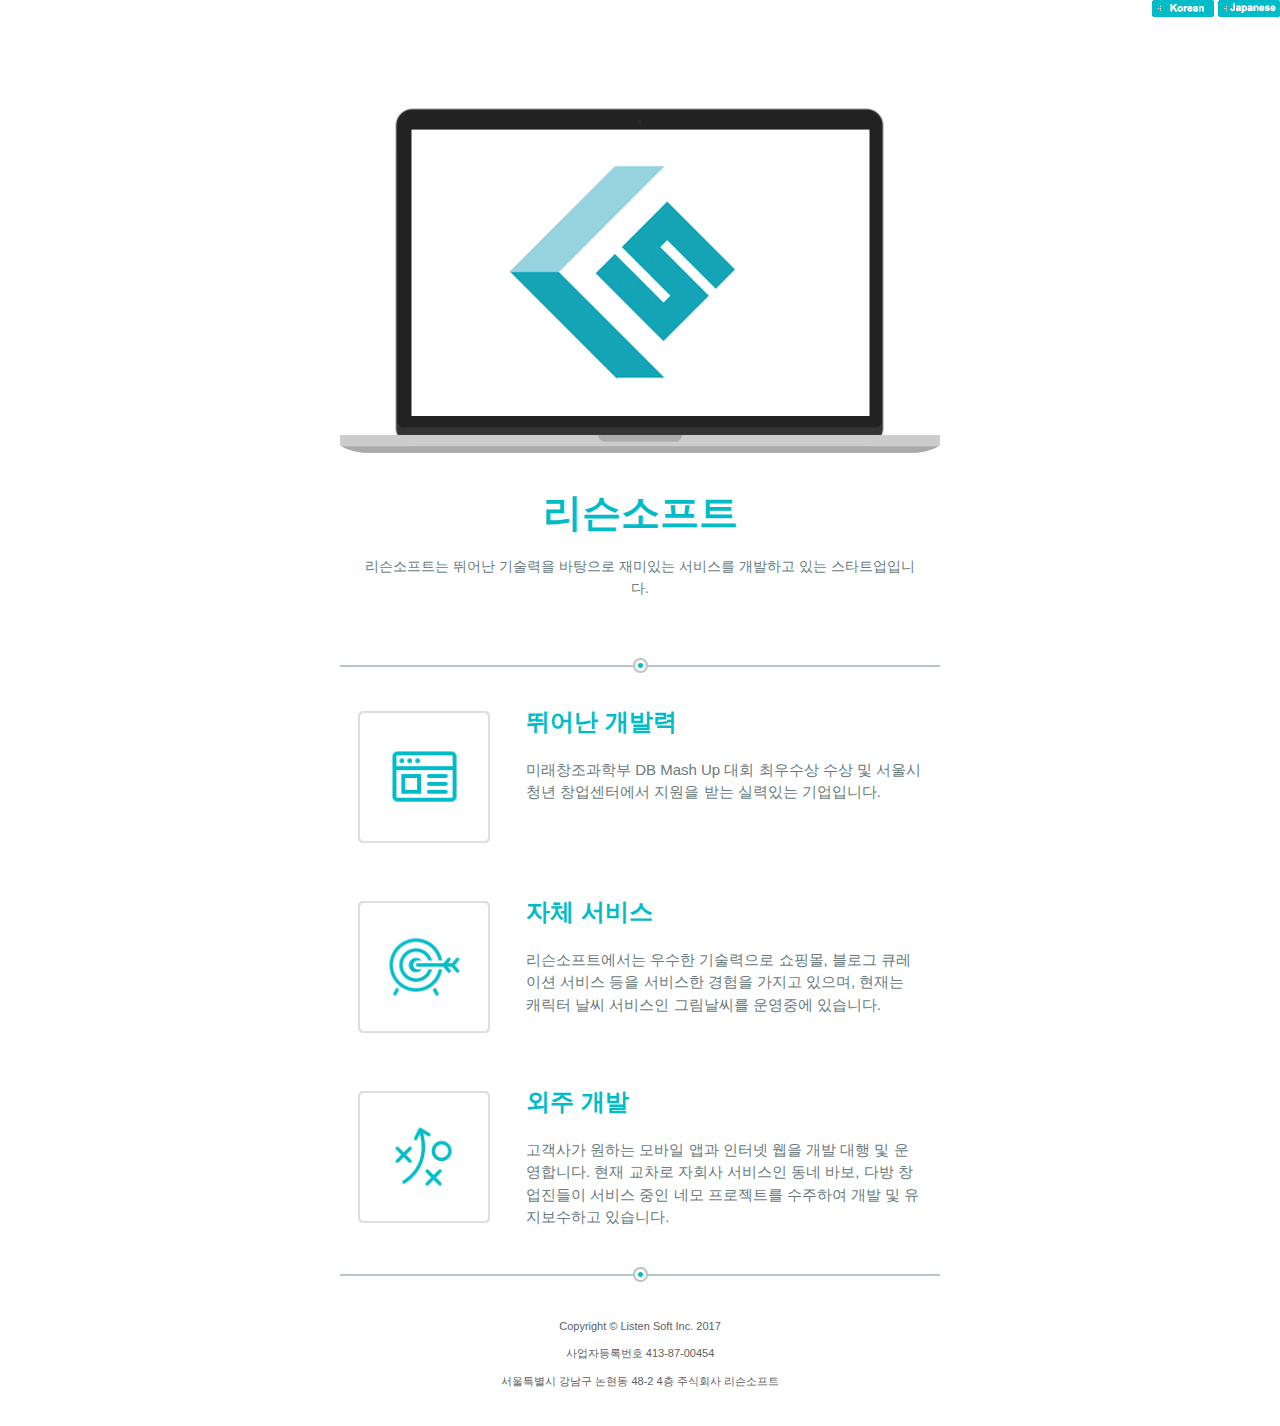
<file: ko_index.html>
<!DOCTYPE html PUBLIC "-//W3C//DTD XHTML 1.0 Strict//EN" "http://www.w3.org/TR/xhtml1/DTD/xhtml1-strict.dtd">
<html xmlns="http://www.w3.org/1999/xhtml">
<head>
<!-- NAME: 1 COLUMN -->
<meta http-equiv="Content-Type" content="text/html; charset=UTF-8">
<meta name="viewport" content="width=device-width, initial-scale=1.0">
<title>ListenSoft</title>
<style type="text/css">
body, #bodyTable, #bodyCell {
	height: 100% !important;
	margin: 0;
	padding: 0;
	width: 100% !important;
}
table {
	border-collapse: collapse;
}
img, a img {
	border: 0;
	outline: none;
	text-decoration: none;
}
h1, h2, h3, h4, h5, h6 {
	margin: 0;
	padding: 0;
}
p {
	margin: 1em 0;
	padding: 0;
}
a {
	word-wrap: break-word;
}
.ReadMsgBody {
	width: 100%;
}
.ExternalClass {
	width: 100%;
}
.ExternalClass, .ExternalClass p, .ExternalClass span, .ExternalClass font,
	.ExternalClass td, .ExternalClass div {
	line-height: 100%;
}
table, td {
	mso-table-lspace: 0pt;
	mso-table-rspace: 0pt;
}
#outlook a {
	padding: 0;
}
img {
	-ms-interpolation-mode: bicubic;
}
body, table, td, p, a, li, blockquote {
	-ms-text-size-adjust: 100%;
	-webkit-text-size-adjust: 100%;
}
#bodyCell {
	padding: 20px;
}
.Image {
	vertical-align: bottom;
}
.TextContent img {
	height: auto !important;
}
/*
	@tab Page
	@section background style
	@tip Set the background color and top border for your email. You may want to choose colors that match your company's branding.
	*/
body, #bodyTable {
	/*@editable*/
	background-color: #ffffff;
}
/*
	@tab Page
	@section background style
	@tip Set the background color and top border for your email. You may want to choose colors that match your company's branding.
	*/
#bodyCell {
	/*@editable*/
	border-top: 0;
}
/*
	@tab Page
	@section email border
	@tip Set the border for your email.
	*/
#templateContainer {
	/*@editable*/
	border: 0;
}
/*
	@tab Page
	@section heading 1
	@tip Set the styling for all first-level headings in your emails. These should be the largest of your headings.
	@style heading 1
	*/
h1 {
	/*@editable*/
	color: #606060 !important;
	display: block;
	/*@editable*/
	font-family: Helvetica;
	/*@editable*/
	font-size: 40px;
	/*@editable*/
	font-style: normal;
	/*@editable*/
	font-weight: bold;
	/*@editable*/
	line-height: 125%;
	/*@editable*/
	letter-spacing: -1px;
	margin: 0;
	/*@editable*/
	text-align: left;
}
/*
	@tab Page
	@section heading 2
	@tip Set the styling for all second-level headings in your emails.
	@style heading 2
	*/
h2 {
	/*@editable*/
	color: #404040 !important;
	display: block;
	/*@editable*/
	font-family: Helvetica;
	/*@editable*/
	font-size: 26px;
	/*@editable*/
	font-style: normal;
	/*@editable*/
	font-weight: bold;
	/*@editable*/
	line-height: 125%;
	/*@editable*/
	letter-spacing: -.75px;
	margin: 0;
	/*@editable*/
	text-align: left;
}
/*
	@tab Page
	@section heading 3
	@tip Set the styling for all third-level headings in your emails.
	@style heading 3
	*/
h3 {
	/*@editable*/
	color: #606060 !important;
	display: block;
	/*@editable*/
	font-family: Helvetica;
	/*@editable*/
	font-size: 18px;
	/*@editable*/
	font-style: normal;
	/*@editable*/
	font-weight: bold;
	/*@editable*/
	line-height: 125%;
	/*@editable*/
	letter-spacing: -.5px;
	margin: 0;
	/*@editable*/
	text-align: left;
}
/*
	@tab Page
	@section heading 4
	@tip Set the styling for all fourth-level headings in your emails. These should be the smallest of your headings.
	@style heading 4
	*/
h4 {
	/*@editable*/
	color: #808080 !important;
	display: block;
	/*@editable*/
	font-family: Helvetica;
	/*@editable*/
	font-size: 16px;
	/*@editable*/
	font-style: normal;
	/*@editable*/
	font-weight: bold;
	/*@editable*/
	line-height: 125%;
	/*@editable*/
	letter-spacing: normal;
	margin: 0;
	/*@editable*/
	text-align: left;
}
/*
	@tab Preheader
	@section preheader style
	@tip Set the background color and borders for your email's preheader area.
	*/
#templatePreheader {
	/*@editable*/
	background-color: #ffffff;
	/*@editable*/
	border-top: 0;
	/*@editable*/
	border-bottom: 0;
}
/*
	@tab Preheader
	@section preheader text
	@tip Set the styling for your email's preheader text. Choose a size and color that is easy to read.
	*/
.preheaderContainer .TextContent, .preheaderContainer .TextContent p {
	/*@editable*/
	color: #606060;
	/*@editable*/
	font-family: Helvetica;
	/*@editable*/
	font-size: 11px;
	/*@editable*/
	line-height: 125%;
	/*@editable*/
	text-align: left;
}
/*
	@tab Preheader
	@section preheader link
	@tip Set the styling for your email's header links. Choose a color that helps them stand out from your text.
	*/
.preheaderContainer .TextContent a {
	/*@editable*/
	color: #00bcc8;
	/*@editable*/
	font-weight: normal;
	/*@editable*/
	text-decoration: underline;
}
/*
	@tab Header
	@section header style
	@tip Set the background color and borders for your email's header area.
	*/
#templateHeader {
	/*@editable*/
	background-color: #ffffff;
	/*@editable*/
	border-top: 0;
	/*@editable*/
	border-bottom: 0;
}
/*
	@tab Header
	@section header text
	@tip Set the styling for your email's header text. Choose a size and color that is easy to read.
	*/
.headerContainer .TextContent, .headerContainer .TextContent p {
	/*@editable*/
	color: #606060;
	/*@editable*/
	font-family: Helvetica;
	/*@editable*/
	font-size: 15px;
	/*@editable*/
	line-height: 150%;
	/*@editable*/
	text-align: left;
}
/*
	@tab Header
	@section header link
	@tip Set the styling for your email's header links. Choose a color that helps them stand out from your text.
	*/
.headerContainer .TextContent a {
	/*@editable*/
	color: #6DC6DD;
	/*@editable*/
	font-weight: normal;
	/*@editable*/
	text-decoration: underline;
}
/*
	@tab Body
	@section body style
	@tip Set the background color and borders for your email's body area.
	*/
#templateBody {
	/*@editable*/
	background-color: #ffffff;
	/*@editable*/
	border-top: 0;
	/*@editable*/
	border-bottom: 0;
}
/*
	@tab Body
	@section body text
	@tip Set the styling for your email's body text. Choose a size and color that is easy to read.
	*/
.bodyContainer .TextContent, .bodyContainer .TextContent p {
	/*@editable*/
	color: #606060;
	/*@editable*/
	font-family: Helvetica;
	/*@editable*/
	font-size: 15px;
	/*@editable*/
	line-height: 150%;
	/*@editable*/
	text-align: left;
}
/*
	@tab Body
	@section body link
	@tip Set the styling for your email's body links. Choose a color that helps them stand out from your text.
	*/
.bodyContainer .TextContent a {
	/*@editable*/
	color: #6DC6DD;
	/*@editable*/
	font-weight: normal;
	/*@editable*/
	text-decoration: underline;
}
/*
	@tab Footer
	@section footer style
	@tip Set the background color and borders for your email's footer area.
	*/
#templateFooter {
	/*@editable*/
	background-color: #ffffff;
	/*@editable*/
	border-top: 0;
	/*@editable*/
	border-bottom: 0;
}
/*
	@tab Footer
	@section footer text
	@tip Set the styling for your email's footer text. Choose a size and color that is easy to read.
	*/
.footerContainer .TextContent, .footerContainer .TextContent p {
	/*@editable*/
	color: #606060;
	/*@editable*/
	font-family: Helvetica;
	/*@editable*/
	font-size: 11px;
	/*@editable*/
	line-height: 125%;
	/*@editable*/
	text-align: left;
}
/*
	@tab Footer
	@section footer link
	@tip Set the styling for your email's footer links. Choose a color that helps them stand out from your text.
	*/
.footerContainer .TextContent a {
	/*@editable*/
	color: #00bcc8;
	/*@editable*/
	font-weight: normal;
	/*@editable*/
	text-decoration: underline;
}
</style>
</head>
<body leftmargin="0" marginwidth="0" topmargin="0" marginheight="0" offset="0">
<center>
<table align="center" border="0" cellpadding="0" cellspacing="0" height="100%" width="100%" id="bodyTable">
<tr>
	<td colaspan="10" style="text-align:right;">
		<a href="./ko_index.html"><img src="images/ko.png" alt="한국어"></a>
		<a href="./index.html"><img src="images/jp.png" alt="일본어"></a>
	</td>
</tr>
<tr>
	<td align="center" valign="top" id="bodyCell">
		<!-- BEGIN TEMPLATE // -->
		<table border="0" cellpadding="0" cellspacing="0" width="600" id="templateContainer">
		<tr>
			<td align="center" valign="top">
				<!-- BEGIN PREHEADER // -->
				<table border="0" cellpadding="0" cellspacing="0" width="600" id="templatePreheader">
				<tr>
					<td valign="top" class="preheaderContainer" style="padding-top: 9px;">
					</td>
				</tr>
				</table>
				<!-- // END PREHEADER -->
			</td>
		</tr>
		<tr>
			<td align="center" valign="top">
				<!-- BEGIN HEADER // -->
				<table border="0" cellpadding="0" cellspacing="0" width="600" id="templateHeader">
				<tr>
					<td valign="top" class="headerContainer">
						<table border="0" cellpadding="0" cellspacing="0" width="100%" class="DividerBlock">
						<tbody class="DividerBlockOuter">
						<tr>
							<td class="DividerBlockInner" style="padding: 10px 18px;">
								<table class="DividerContent" border="0" cellpadding="0" cellspacing="0" width="100%">
								<tbody>
								<tr>
									<td>
										<span></span>
									</td>
								</tr>
								</tbody>
								</table>
							</td>
						</tr>
						</tbody>
						</table>
						<table border="0" cellpadding="0" cellspacing="0" width="100%" class="FollowBlock">
						<tbody class="FollowBlockOuter">
						<tr>
							<td align="center" valign="top" style="padding: 9px" class="FollowBlockInner">
								<table border="0" cellpadding="0" cellspacing="0" width="100%" class="FollowContentContainer">
								<tbody>
								<tr>
									<td align="center" style="padding-left: 9px; padding-right: 9px;">
									</td>
								</tr>
								</tbody>
								</table>
							</td>
						</tr>
						</tbody>
						</table>
						<table border="0" cellpadding="0" cellspacing="0" width="100%" class="DividerBlock">
						<tbody class="DividerBlockOuter">
						<tr>
							<td class="DividerBlockInner" style="padding: 10px 18px;">
								<table class="DividerContent" border="0" cellpadding="0" cellspacing="0" width="100%">
								<tbody>
								<tr>
									<td>
										<span></span>
									</td>
								</tr>
								</tbody>
								</table>
							</td>
						</tr>
						</tbody>
						</table>
						<table border="0" cellpadding="0" cellspacing="0" width="100%" class="ImageBlock">
						<tbody class="ImageBlockOuter">
						<tr>
							<td valign="top" style="padding: 0px" class="ImageBlockInner">
								<table align="left" width="100%" border="0" cellpadding="0" cellspacing="0" class="ImageContentContainer">
								<tbody>
								<tr>
									<td class="ImageContent" valign="top" style="padding-right: 0px; padding-left: 0px; padding-top: 0; padding-bottom: 0;">
										<img align="left" alt="" src="images/6c5ab26a-08ad-4069-9400-55c7f527b58f.png" width="600" style="max-width: 1200px; padding-bottom: 0; display: inline !important; vertical-align: bottom;" class="Image">
									</td>
								</tr>
								</tbody>
								</table>
							</td>
						</tr>
						</tbody>
						</table>
						<table border="0" cellpadding="0" cellspacing="0" width="100%" class="DividerBlock">
						<tbody class="DividerBlockOuter">
						<tr>
							<td class="DividerBlockInner" style="padding: 20px 18px;">
								<table class="DividerContent" border="0" cellpadding="0" cellspacing="0" width="100%">
								<tbody>
								<tr>
									<td>
										<span></span>
									</td>
								</tr>
								</tbody>
								</table>
							</td>
						</tr>
						</tbody>
						</table>
					</td>
				</tr>
				</table>
				<!-- // END HEADER -->
			</td>
		</tr>
		<tr>
			<td align="center" valign="top">
				<!-- BEGIN BODY // -->
				<table border="0" cellpadding="0" cellspacing="0" width="600" id="templateBody">
				<tr>
					<td valign="top" class="bodyContainer">
						<table border="0" cellpadding="0" cellspacing="0" width="100%" class="TextBlock">
						<tbody class="TextBlockOuter">
						<tr>
							<td valign="top" class="TextBlockInner">
								<table align="left" border="0" cellpadding="0" cellspacing="0" width="600" class="TextContentContainer">
								<tbody>
								<tr>
									<td valign="top" class="TextContent" style="padding-top: 9px; padding-right: 18px; padding-bottom: 9px; padding-left: 18px;">
										<div style="text-align: center;">
											<span style="font-family: arial, helvetica neue, helvetica, sans-serif"><span style="font-size: 39px"><span style="color: #00bcc8"><strong>리슨소프트</strong></span></span><br>
											<br>
											<span style="color: #697b7c"><span style="font-size: 14px; line-height: 14px; text-align: justify">리슨소프트는 뛰어난 기술력을 바탕으로 재미있는 서비스를 개발하고 있는 스타트업입니다.</span></span></span>
										</div>
									</td>
								</tr>
								</tbody>
								</table>
							</td>
						</tr>
						</tbody>
						</table>
						<table border="0" cellpadding="0" cellspacing="0" width="100%" class="DividerBlock">
						<tbody class="DividerBlockOuter">
						<tr>
							<td class="DividerBlockInner" style="padding: 20px 18px 0px;">
								<table class="DividerContent" border="0" cellpadding="0" cellspacing="0" width="100%">
								<tbody>
								<tr>
									<td>
										<span></span>
									</td>
								</tr>
								</tbody>
								</table>
							</td>
						</tr>
						</tbody>
						</table>
						<table border="0" cellpadding="0" cellspacing="0" width="100%" class="ImageBlock">
						<tbody class="ImageBlockOuter">
						<tr>
							<td valign="top" style="padding: 0px" class="ImageBlockInner">
								<table align="left" width="100%" border="0" cellpadding="0" cellspacing="0" class="ImageContentContainer">
								<tbody>
								<tr>
									<td class="ImageContent" valign="top" style="padding-right: 0px; padding-left: 0px; padding-top: 0; padding-bottom: 0;">
										<img align="left" alt="" src="images/5109c8dc-8312-49c1-a63a-913aae5410b4.png" width="600" style="max-width: 1200px; padding-bottom: 0; display: inline !important; vertical-align: bottom;" class="Image">
									</td>
								</tr>
								</tbody>
								</table>
							</td>
						</tr>
						</tbody>
						</table>
						<table border="0" cellpadding="0" cellspacing="0" width="100%" class="CaptionBlock">
						<tbody class="CaptionBlockOuter">
						<tr>
							<td class="CaptionBlockInner" valign="top" style="padding: 9px;">
								<table border="0" cellpadding="0" cellspacing="0" class="CaptionRightContentOuter" width="100%">
								<tbody>
								<tr>
									<td valign="top" class="CaptionRightContentInner" style="padding: 0 9px;">
										<table align="left" border="0" cellpadding="0" cellspacing="0" class="CaptionRightImageContentContainer">
										<tbody>
										<tr>
											<td class="CaptionRightImageContent" valign="top">
												<img alt="" src="images/78633f36-de80-434c-99f5-05845fa89048.png" width="132" style="max-width: 268px;" class="Image">
											</td>
										</tr>
										</tbody>
										</table>
										<table class="CaptionRightTextContentContainer" align="right" border="0" cellpadding="0" cellspacing="0" width="396">
										<tbody>
										<tr>
											<td valign="top" class="TextContent" style="text-align: left;">
												<span style="font-size: 24px"><strong><span style="color: #00bcc8">뛰어난 개발력</span></strong></span><br>
												<br>
												<span style="color: #697b7c">미래창조과학부 DB Mash Up 대회 최우수상 수상 및 서울시 청년 창업센터에서 지원을 받는 실력있는 기업입니다.</span>
											</td>
										</tr>
										</tbody>
										</table>
									</td>
								</tr>
								</tbody>
								</table>
							</td>
						</tr>
						</tbody>
						</table>
						<table border="0" cellpadding="0" cellspacing="0" width="100%" class="DividerBlock">
						<tbody class="DividerBlockOuter">
						<tr>
							<td class="DividerBlockInner" style="padding: 20px 18px;">
								<table class="DividerContent" border="0" cellpadding="0" cellspacing="0" width="100%">
								<tbody>
								<tr>
									<td>
										<span></span>
									</td>
								</tr>
								</tbody>
								</table>
							</td>
						</tr>
						</tbody>
						</table>
						<table border="0" cellpadding="0" cellspacing="0" width="100%" class="CaptionBlock">
						<tbody class="CaptionBlockOuter">
						<tr>
							<td class="CaptionBlockInner" valign="top" style="padding: 9px;">
								<table border="0" cellpadding="0" cellspacing="0" class="CaptionRightContentOuter" width="100%">
								<tbody>
								<tr>
									<td valign="top" class="CaptionRightContentInner" style="padding: 0 9px;">
										<table align="left" border="0" cellpadding="0" cellspacing="0" class="CaptionRightImageContentContainer">
										<tbody>
										<tr>
											<td class="CaptionRightImageContent" valign="top">
												<img alt="" src="images/e12c13f8-f1fa-4af8-a1a3-8a534ec50906.png" width="132" style="max-width: 268px;" class="Image">
											</td>
										</tr>
										</tbody>
										</table>
										<table class="CaptionRightTextContentContainer" align="right" border="0" cellpadding="0" cellspacing="0" width="396">
										<tbody>
										<tr>
											<td valign="top" class="TextContent" style="text-align: left;">
												<span style="font-size: 24px"><strong><span style="color: #00bcc8">자체 서비스</span></strong></span><br>
												<br>
												<span style="color: #697b7c">리슨소프트에서는 우수한 기술력으로 쇼핑몰, 블로그 큐레이션 서비스 등을 서비스한 경험을 가지고 있으며, 현재는 캐릭터 날씨 서비스인 그림날씨를 운영중에 있습니다.</span>
											</td>
										</tr>
										</tbody>
										</table>
									</td>
								</tr>
								</tbody>
								</table>
							</td>
						</tr>
						</tbody>
						</table>
						<table border="0" cellpadding="0" cellspacing="0" width="100%" class="DividerBlock">
						<tbody class="DividerBlockOuter">
						<tr>
							<td class="DividerBlockInner" style="padding: 20px 18px;">
								<table class="DividerContent" border="0" cellpadding="0" cellspacing="0" width="100%">
								<tbody>
								<tr>
									<td>
										<span></span>
									</td>
								</tr>
								</tbody>
								</table>
							</td>
						</tr>
						</tbody>
						</table>
						<table border="0" cellpadding="0" cellspacing="0" width="100%" class="CaptionBlock">
						<tbody class="CaptionBlockOuter">
						<tr>
							<td class="CaptionBlockInner" valign="top" style="padding: 9px;">
								<table border="0" cellpadding="0" cellspacing="0" class="CaptionRightContentOuter" width="100%">
								<tbody>
								<tr>
									<td valign="top" class="CaptionRightContentInner" style="padding: 0 9px;">
										<table align="left" border="0" cellpadding="0" cellspacing="0" class="CaptionRightImageContentContainer">
										<tbody>
										<tr>
											<td class="CaptionRightImageContent" valign="top">
												<img alt="" src="images/fcb03291-6a14-4aa7-83f4-97c19bd674eb.png" width="132" style="max-width: 268px;" class="Image">
											</td>
										</tr>
										</tbody>
										</table>
										<table class="CaptionRightTextContentContainer" align="right" border="0" cellpadding="0" cellspacing="0" width="396">
										<tbody>
										<tr>
											<td valign="top" class="TextContent">
												<span style="font-size: 24px"><strong><span style="color: #00bcc8">외주 개발</span></strong></span><br>
												<br>
												<span style="color: #697b7c">고객사가 원하는 모바일 앱과 인터넷 웹을 개발 대행 및 운영합니다. 현재 교차로 자회사 서비스인 동네 바보, 다방 창업진들이 서비스 중인 네모 프로젝트를 수주하여 개발 및 유지보수하고 있습니다.</span>
											</td>
										</tr>
										</tbody>
										</table>
									</td>
								</tr>
								</tbody>
								</table>
							</td>
						</tr>
						</tbody>
						</table>
						<table border="0" cellpadding="0" cellspacing="0" width="100%" class="ImageBlock">
						<tbody class="ImageBlockOuter">
						<tr>
							<td valign="top" style="padding: 0px" class="ImageBlockInner">
								<table align="left" width="100%" border="0" cellpadding="0" cellspacing="0" class="ImageContentContainer">
								<tbody>
								<tr>
									<td class="ImageContent" valign="top" style="padding-right: 0px; padding-left: 0px; padding-top: 0; padding-bottom: 0;">
										<img align="left" alt="" src="images/5109c8dc-8312-49c1-a63a-913aae5410b4.png" width="600" style="max-width: 1200px; padding-bottom: 0; display: inline !important; vertical-align: bottom;" class="Image">
									</td>
								</tr>
								</tbody>
								</table>
							</td>
						</tr>
						</tbody>
						</table>
					</td>
				</tr>
				</table>
				<!-- // END BODY -->
			</td>
		</tr>
		<tr>
			<td align="center" valign="top">
				<!-- BEGIN FOOTER // -->
				<table border="0" cellpadding="0" cellspacing="0" width="600" id="templateFooter">
				<tr>
					<td valign="top" class="footerContainer" style="padding-bottom: 9px;">
						<table border="0" cellpadding="0" cellspacing="0" width="100%" class="TextBlock">
						<tbody class="TextBlockOuter">
						<tr>
							<td valign="top" class="TextBlockInner">
								<table align="left" border="0" cellpadding="0" cellspacing="0" width="600" class="TextContentContainer">
								<tbody>
								<tr>
									<td valign="top" class="TextContent" style="padding-top: 9px; padding-right: 18px; padding-bottom: 9px; padding-left: 18px;">
										<div style="text-align: center;">
											 Copyright © Listen Soft Inc. 2017<br>
											<br>
											 사업자등록번호 413-87-00454 <br>
											<br>
											 서울특별시 강남구 논현동 48-2 4층 주식회사 리슨소프트
										</div>
									</td>
								</tr>
								</tbody>
								</table>
							</td>
						</tr>
						</tbody>
						</table>
					</td>
				</tr>
				</table>
				<!-- // END FOOTER -->
			</td>
		</tr>
		</table>
		<!-- // END TEMPLATE -->
	</td>
</tr>
</table>
</center>
</body>
</html>
</file>
